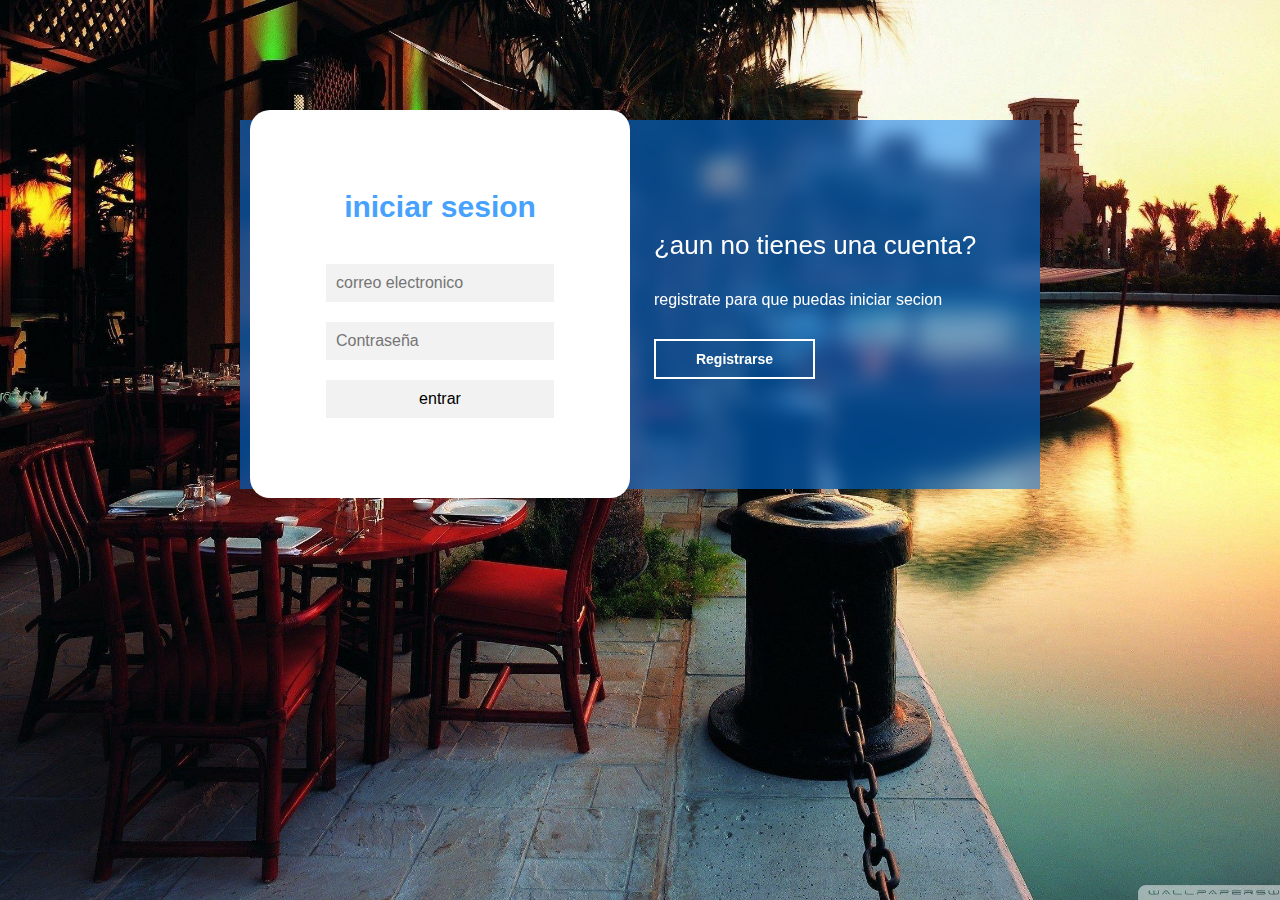
<file: acceso.html>
<!DOCTYPE html>
<html lang="es">
    <head>
        <meta charset="utf-8"/>
        <meta name="vieport" content="width-device-width, initial-scale-1.0"/>
        <title>Login y registro - Amstendam</title>
        <link rel="stylesheet" href="./estilos.css"/>
    </head>
    <body>

        <main>

            <div class="contenedor__todo">

                <div class="caja__trasera">
                    <div class="caja__trasera-login">
                        <h3>¿ya tienes una cuenta?</h3>
                        <p>inicia sesion para entrar en la pagina</p>
                        <button id="btn__iniciar-sesion">iniciar-sesion</button>
                    </div>
                    <div class="caja__trasera-register">
                        <h3>¿aun no tienes una cuenta?</h3>
                        <p>registrate para que puedas iniciar secion</p>
                        <button id="btn__registrarse">Registrarse</button>
                    </div>

                </div>
                <div class="contenedor__login-register">
                    <form action="" class="formulario__login" method="POST">
                        <h2>iniciar sesion</h2>
                        <input type="text" placeholder="correo electronico">
                        <input type="password" placeholder="Contraseña">
                        <input type="button" value="entrar" onclick="document.form_usuarios.action='entrada.php'; document.form_usuarios.submit()"/>
                    </form>

                    <form class="formulario__register" id="form_usuarios" name="form_usuarios" method="POST">
                        <h2>Registrar</h2>
                        <input type="text" id="nombre" name="nombre" placeholder="nombre completo"/>
                        <input type="text" placeholder="correo electronico" id="email" name="email"/>
                        <input type="text" placeholder="usuario" id="usuario" name="usuario"/>
                        <input type="password" placeholder="contraseña" id="password" name="password"/>
                        <li><a href="acceso.html"></a><input type="button" value="registrar" onclick="document.form_usuarios.action='php/registrar.php'; document.form_usuarios.submit()"/></a></li>
                    </form>
                </div>
            </div>
        </main>
        <script src="script.js"></script>
    </body>
</html>
</file>
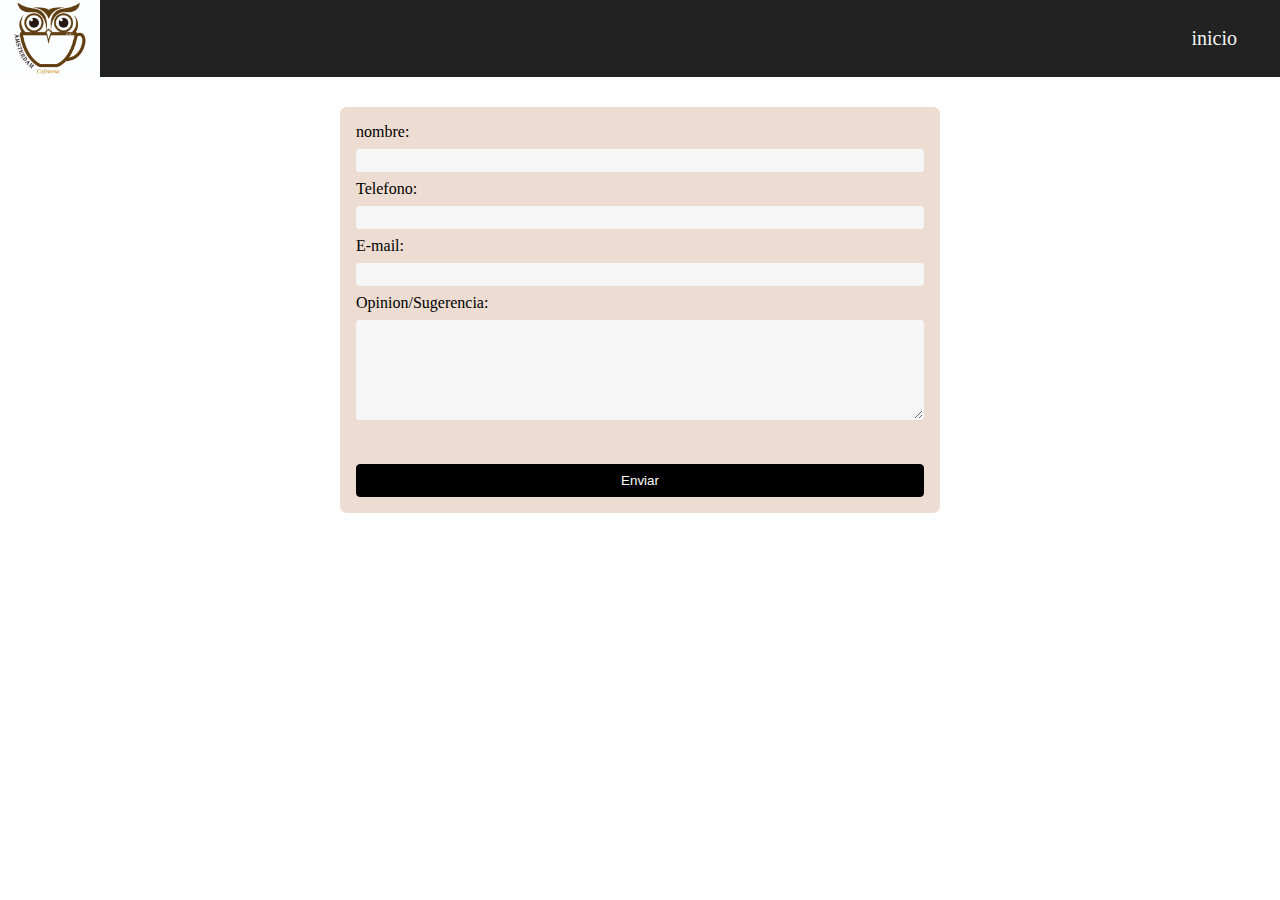
<file: quejas.html>
<!DOCTYPE html>
<html lang="es">

<head>
    <meta charset="UTF-8">
    <meta http-equiv="X-UA-Compatible" content="IE=edge">
    <meta name="viewport" content="width=device-width, initial-scale=1.0">
    <link rel="stylesheet" href="stylesheet.css">
    <title>Quejas</title>
</head>

<body>
    <header>

        <img src="ytrd.jpg" alt="" width="100px">

        <nav id="mainNav">

            <ul>
                <li><a href="index.html">inicio</a></li>

            </ul>
        </nav>

    </header>
    <main>

        <form action="insertar.php" method="POST">
            <p>
                nombre: <input type="text" id="nombre" name="nombre">
            </p>

            <p>
                Telefono: <input type="number" id="telefono" name="telefono">
            </p>

            <p>
                E-mail: <input type="text" id="email" name="email">
            </p>

            <p>

                Opinion/Sugerencia:
                <textarea id="mensaje" name="mensaje"></textarea>

            </p>
            <!--p><input id="condiciones" type="checkbox">Acepto los terminos y condiciones </p-->
            <p><a href="quejas.html"></a><input id="enviar" type="submit" value="Enviar"></a></p>

            



        </form>

    </main>
    <footer></footer>
    <script src="https://code.jquery.com/jquery-3.6.0.min.js"></script>
    <!--script src="js/scripts.js"></script-->
</body>

</html>
</file>
<file: estilos.css>
*{
    margin: 0;
    padding: 0;
    box-sizing: border-box;
    text-decoration: none;
    font-family: sans-serif;
}

body{
    background-image: url(./Caf.jpg);
    background-size: cover;
    background-repeat: no-repeat;
    background-position: center;
    background-attachment: fixed;
}

main{
    width: 100%;
    padding: 20px;
    margin: auto;
    margin-top: 100px;
}

.contenedor__todo{
    width: 100%;
    max-width: 800px;
    margin: auto;
    position: relative;
}

.caja__trasera{
    width: 100%;
    padding: 10px 20px;
    display: flex;
    justify-content: center;
    backdrop-filter: blur(10px);
    background-color: rgba(0, 128, 255, 0.5);
}

.caja__trasera div{
    margin: 100px 40px;
    color: white;
    transition: all 500ms;
}

.caja__trasera div p,
.caja__trasera div button{
    margin-top: 30px;
}

.caja__trasera div h3{
    font-weight: 400;
    font-size: 26px;
}

.caja__trasera button {
    padding: 10px 40px;
    border: 2px solid #fff;
    background: transparent;
    font-size: 14px;
    font-weight: 600;
    cursor: pointer;
    color: white;
    outline: none;
    transition: all 300ms;
}

.caja__trasera button:hover{
    background: #fff;
    color: #46a2fd;
}

.contenedor__login-register{
    display: flex;
    align-items: center;
    width: 100%;
    max-width: 380px;
    position: relative;
    top: -185px;
    left: 10px;

    transition: left 500ms cubic-bezier(0.175, 0.885, 0.320, 1.275);
}

.contenedor__login-register form{
    width: 100%;
    padding: 80px 20%;
    background: #fff;
    position: absolute;
    border-radius: 20px;
}

.contenedor__login-register form h2{
    font-size: 30px;
    text-align: center;
    margin-bottom: 20px;
    color: #46a2fd;
}

.contenedor__login-register form input{
    width: 100%;
    margin-top: 20px;
    padding: 10px;
    border: none;
    background: #f2f2f2;
    font-size: 16px;
    outline: none;
}

.contenedor__login-register form button{
    padding: 10px 40px;
    margin-top: 40px;
    border: none;
    font-size: 14px;
    background: #46a2fd;
    color: white;
    cursor: pointer;
    outline: none;
}

.formulario__login{
    opacity: 1;
    display: block;
}

.formulario__register{
    display: none;
}

@media screen and (max-width: 850px){

    main{
        margin-top: 50px;
    }

    .caja__trasera{
        max-width: 350px;
        height: 300px;
        flex-direction: column;
        margin: auto;
    }

    .caja__trasera div{
        margin: 0px;
        position: absolute;
    }
    
    .contenedor__login-register form{
        top: -10px;
        left: -5px;
        margin: auto;
    }

    .contenedor__login-register form{
        position: relative;
    }
}
</file>
<file: stylesheet.css>
* {
    margin: 0;
    padding: 0;
    box-sizing: border-box;
}

header {
    width: 100%;
    font-size: 20px;
    background-color: #222;
    color: rgb(208, 221, 85);
    display: flex;
    justify-content: space-between;
    align-items: center;
    max-height: 240px;
}

#mainNav ul li a {
    margin-right: 33px;
}

#mainNav ul li a:hover {
    color: #DFB163;
    transition: .5s;
}

nav ul li {
    display: inline-block;
}

nav ul li a {
    color: whitesmoke;
    text-decoration: none;
    padding: 10px;
    transition: .5s;
}

form {
    width: 600px;
    height: auto;
    padding: 16px;
    border-radius: 7px;
    margin: auto;
    background-color: #EDDCD2;
    margin-top: 30px;
}

#departamento,
#nombre,
#telefono,
#email {
    width: 100%;
    padding: 3px 10px;
    border: 1px solid #f6f6f6;
    border-radius: 3px;
    background-color: #f6f6f6;
    margin: 8px 0;
    display: inline-block;
}

form input[type="submit"] {
    width: 100%;
    padding: 8px 16px;
    margin-top: 32px;
    border: 1px solid #000;
    border-radius: 4px;
    display: block;
    color: #fff;
    background-color: #000;
    transition: 0.7s;
}

form input[type="submit"]:hover {
    background-color: #fff;
    color: black;
    transition: 0.7s;
}

textarea {
    width: 100%;
    height: 100px;
    border: 1px solid #f6f6f6;
    border-radius: 3px;
    background-color: #f6f6f6;
    margin: 8px 0;
}

.badInput {
    box-shadow: crimson 0px 0px 5px;
}

.goodInput {
    box-shadow: green 0px 0px 5px;
}

.activeInput {
    box-shadow: steelblue 0px 0px 5px;
}
</file>
